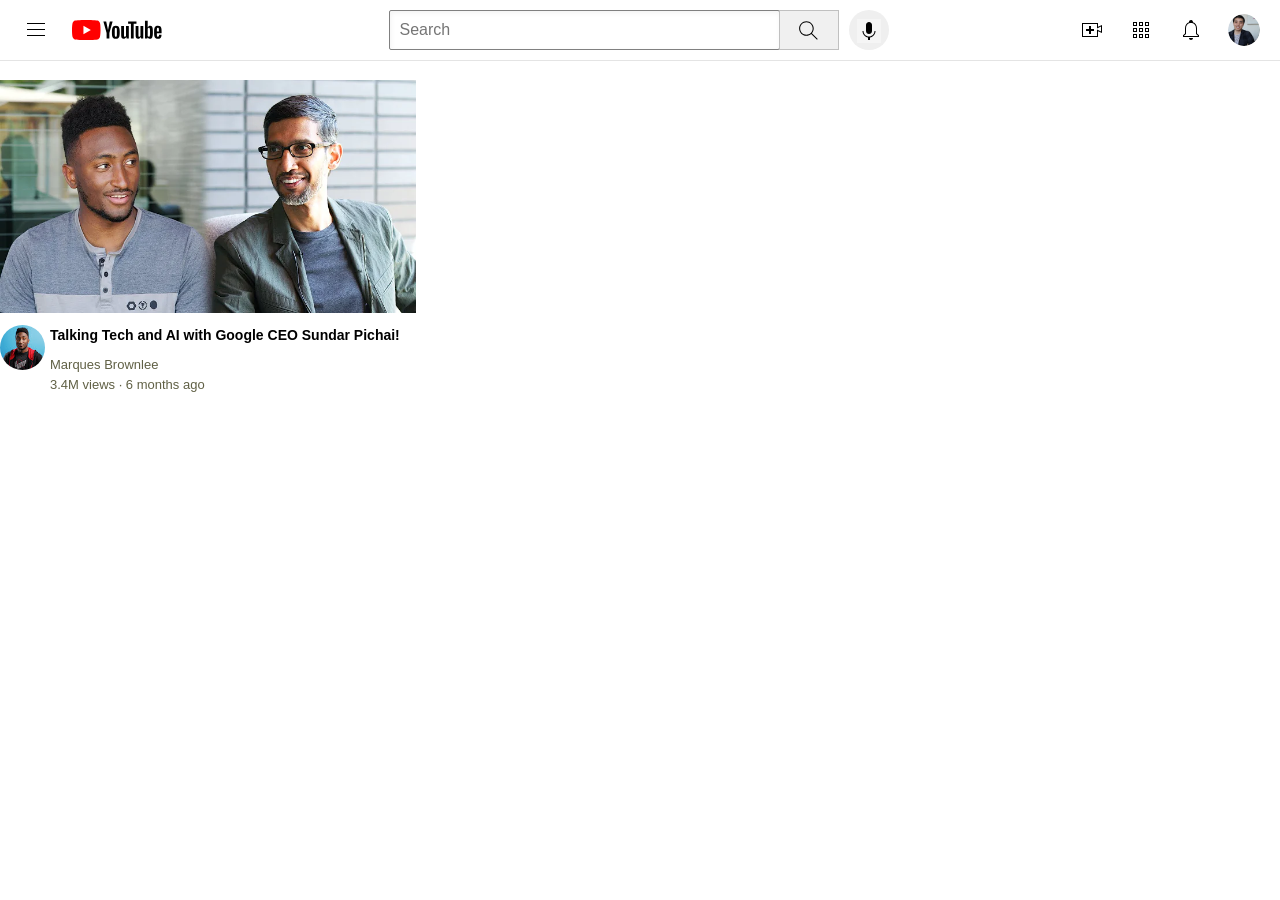
<file: index.html>
<!DOCTYPE html>
<html>
    <head>
        <title>YouTube.com Clone</title>
        <link rel="stylesheet" href="styles/general.css">
        <link rel="stylesheet" href="styles/video.css">
        <link rel="stylesheet" href="styles/header.css">
    </head>
    <body>
        <div class="header">
            <div class="left-section">
                <img 
                class="hamburger-menu"
                src="icons/hamburger-menu.svg">
                <img class="youtube-logo" 
                src="icons/youtube-logo.svg" alt="">
            </div>
            <div class="middle-section"><input class="search-bar" type="text" placeholder="Search">
            <button class="search-button">
                <img class="search-icon" src="icons/search.svg">
            </button>
            <button class="voice-search-button">
                <img class="voice-search-icon" src="icons/voice-search-icon.svg">
            </button>
            </div>
            <div class="right-section">
                <img class="upload-icon" src="icons/upload.svg">
                <img class="youtube-apps-icon" src="icons/youtube-apps.svg">
                <img class="notifications-icon" src="icons/notifications.svg">
                <img class="current-user-picture" src="icons/my-channel.jpeg" alt="">
            </div>
        </div>

        <div class="video-grid">
            <div class="video-preview">
                <div class="thumbnail-row">
                    <img class="thumbnail" src="thumbnails/thumbnail-1.webp">
                </div>
            
                <div class="video-ch-grid">
                    <div class="channel-pic">
                        <img class="profile-pic" src="Channel-pics/channel-1.jpeg">
                    </div>
                    <div class="video-info">
                        <p class="video-title">
                            <strong>Talking Tech and AI with Google CEO Sundar Pichai!</strong>
                        </p>
                        <p class="video-author">
                            Marques Brownlee
                        </p>
                        <p class="video-stats">
                            3.4M views &#183; 6 months ago
                        </p>
                    </div>
            
                </div>
            </div>
        </div>
        
    </body>
</html>
</file>
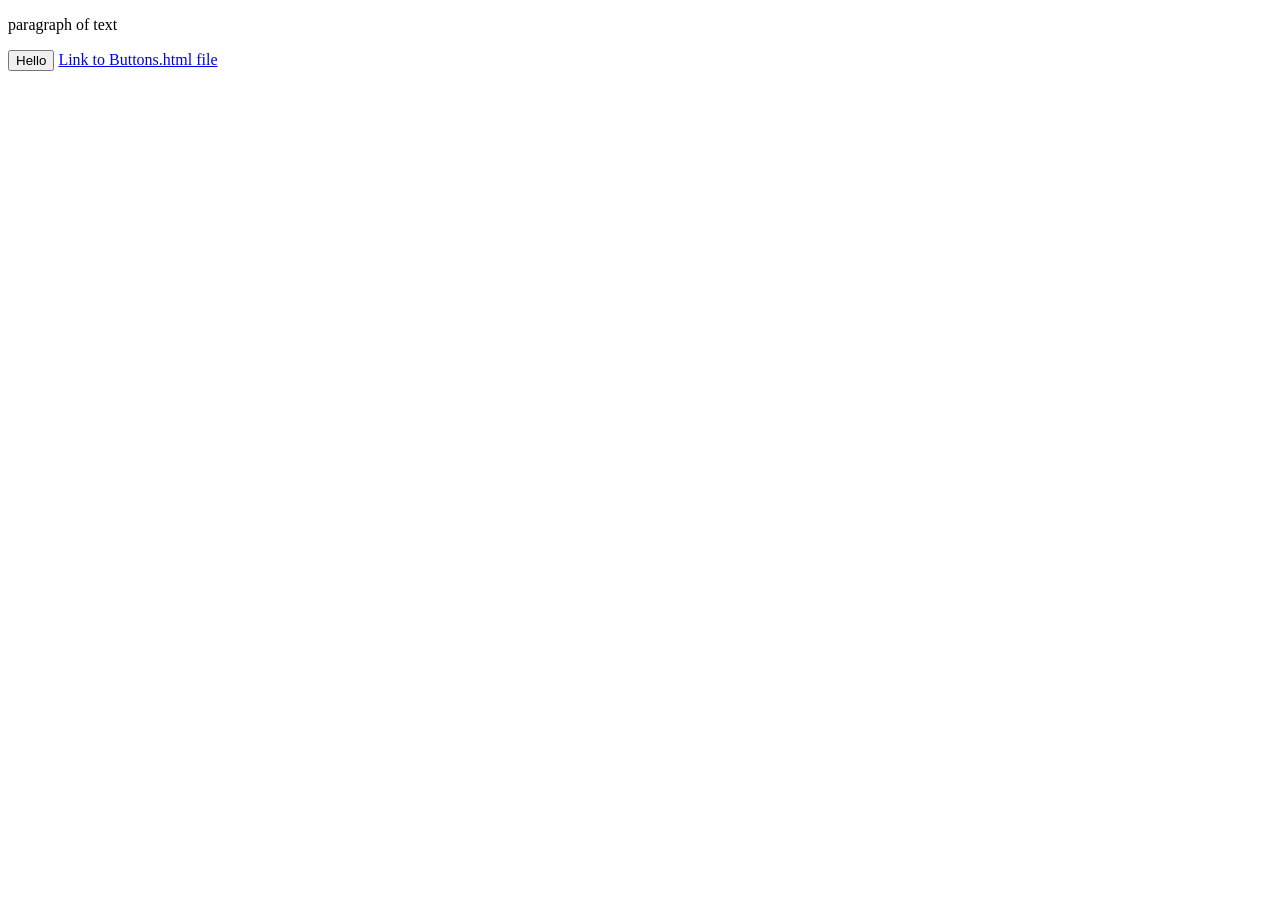
<file: intro-to-html/index.html>
<!DOCTYPE html>
<html>
    <head>
        <title>First Website</title>
    </head>
    <body>
        <p>
            paragraph of text
        </p>
        <button>
            Hello
        </button>
        <a href="buttons.html" target="_blank">
            Link to Buttons.html file
        </a>
    </body>
</html>
</file>
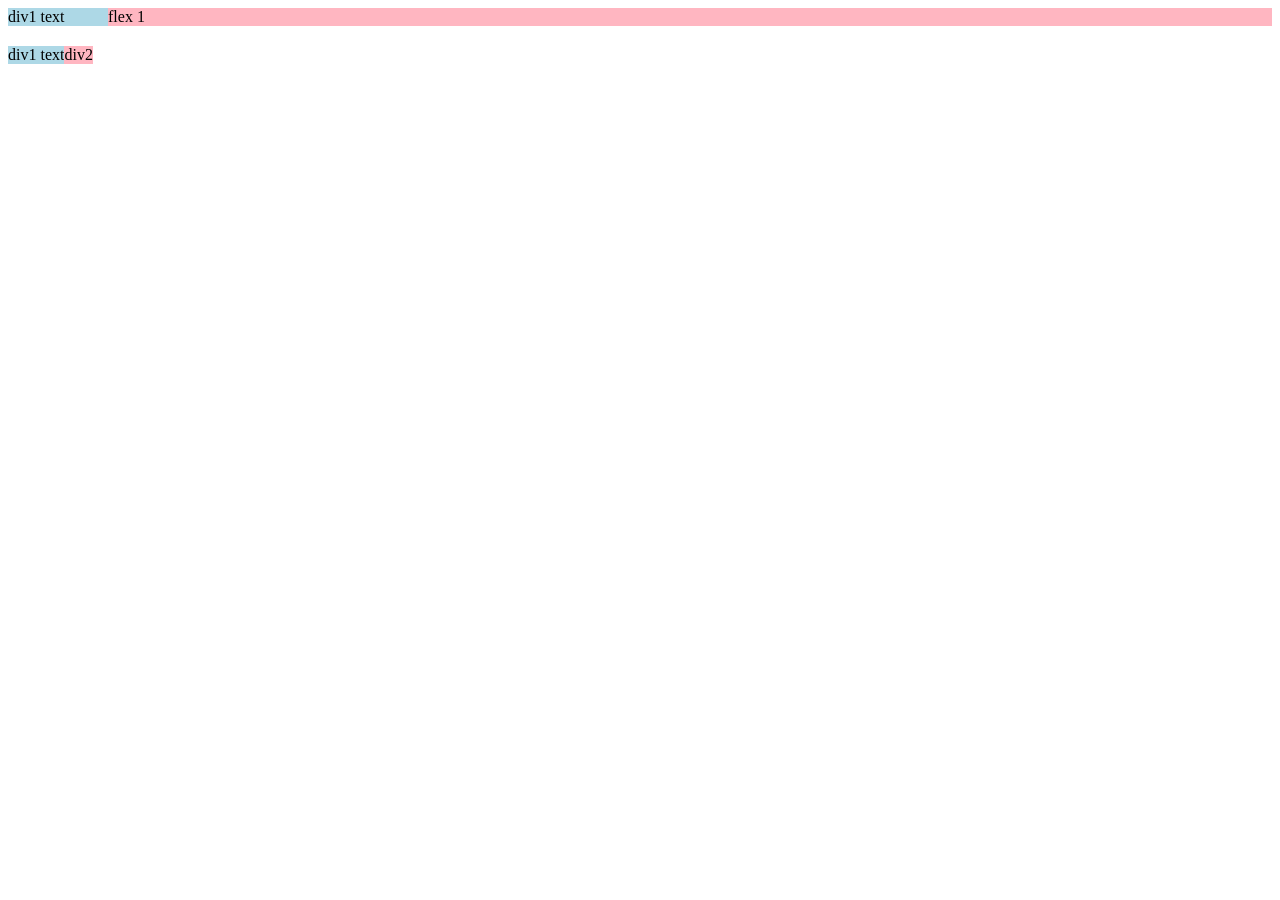
<file: flexbox.html>
<!DOCTYPE html>
<html>
    <head>
       <title>flexbox practice</title> 
    </head>
    <body>
        <div style="
            display:flex;
            flex-direction: row;
            margin-bottom: 20px;">
            <div style="background-color: lightblue; width: 100px">div1 text</div>
            <div style="background-color: lightpink; flex: 1;">flex 1</div>
        </div>

        <div style="
            display:flex; 
            flex-direction: row;
            ">
            <div style="background-color: lightblue;">
                div1 text
            </div>
            <div style="background-color: lightpink;">
                div2
            </div>
        </div>
    </body>
</html>
</file>
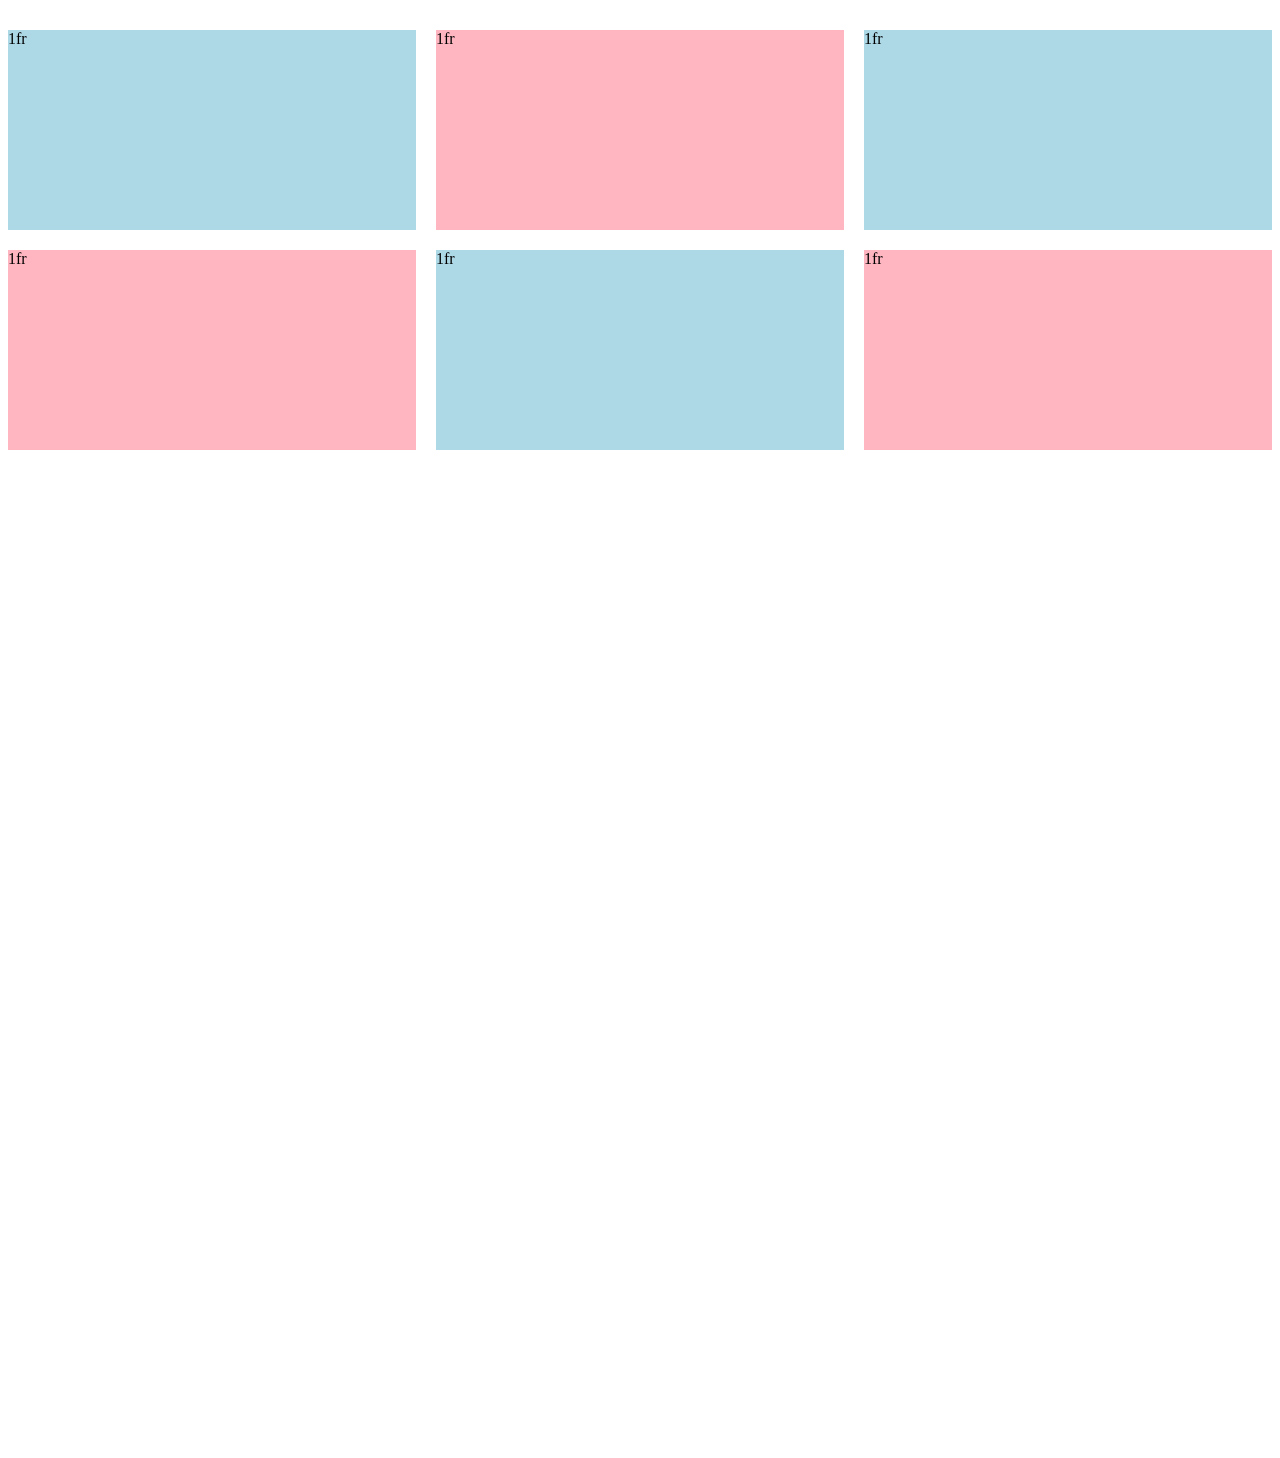
<file: grid.html>
<!DOCTYPE html>
<html>
    <head>
        <Title>Grid Practice</Title>
    </head>
    <body style="padding-bottom: 1000px;">
        <div style="
                    margin-top: 30px;
                    display: grid;
                    grid-template-columns: 1fr 1fr 1fr;
                    column-gap: 20px;
                    row-gap: 20px;">
            <div style="background-color: lightblue; height: 200px;">1fr</div>
            <div style="background-color: lightpink; height: 200px;">1fr</div>
            <div style="background-color: lightblue; height: 200px;">1fr</div>
            <div style="background-color: lightpink; height: 200px;">1fr</div>
            <div style="background-color: lightblue; height: 200px;">1fr</div>
            <div style="background-color: lightpink; height: 200px;">1fr</div>
        </div>
    </body>
</html>
</file>
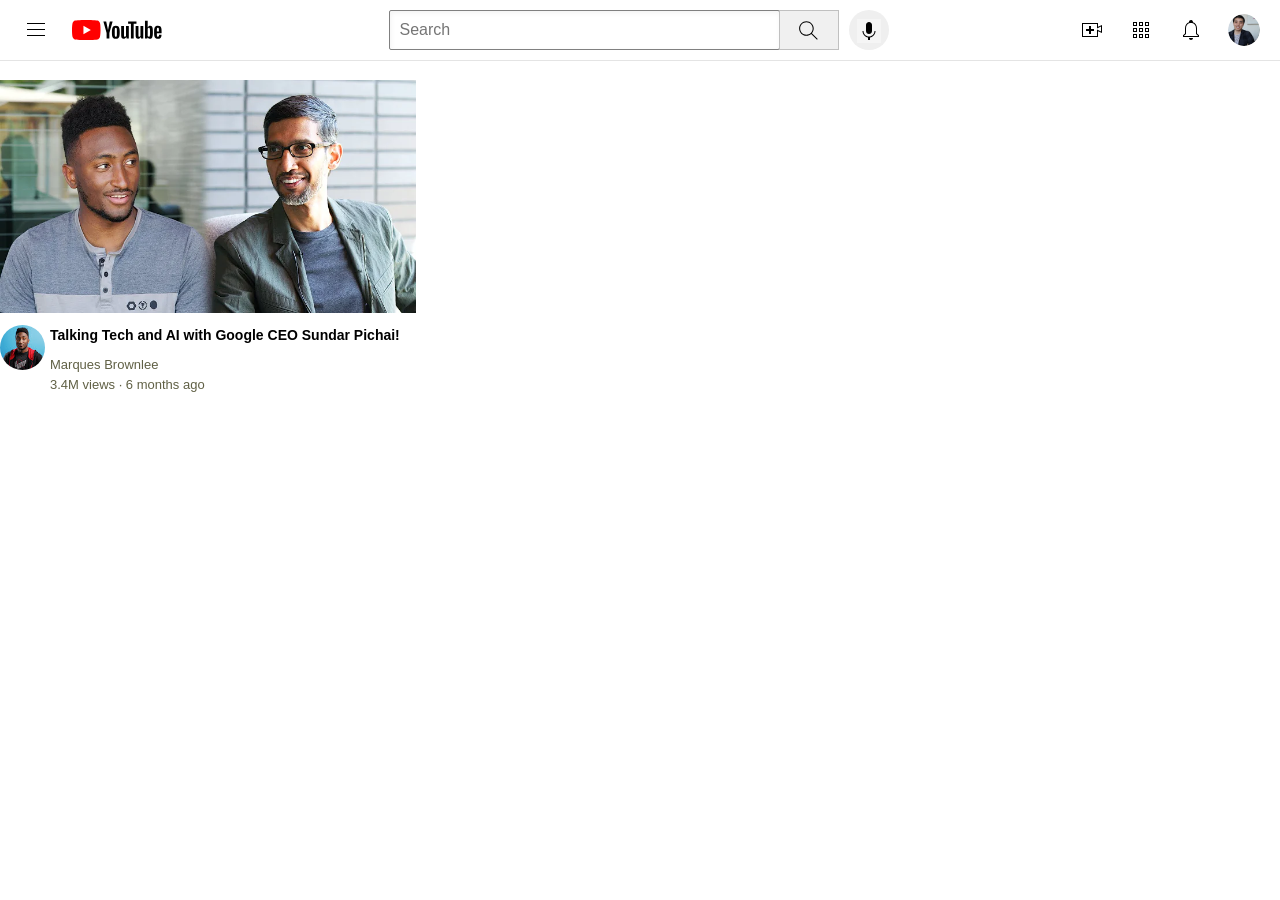
<file: youtube.html>
<!DOCTYPE html>
<html>
    <head>
        <title>YouTube.com Clone</title>
        <link rel="stylesheet" href="styles/general.css">
        <link rel="stylesheet" href="styles/video.css">
        <link rel="stylesheet" href="styles/header.css">
    </head>
    <body>
        <div class="header">
            <div class="left-section">
                <img 
                class="hamburger-menu"
                src="icons/hamburger-menu.svg">
                <img class="youtube-logo" 
                src="icons/youtube-logo.svg" alt="">
            </div>
            <div class="middle-section"><input class="search-bar" type="text" placeholder="Search">
            <button class="search-button">
                <img class="search-icon" src="icons/search.svg">
            </button>
            <button class="voice-search-button">
                <img class="voice-search-icon" src="icons/voice-search-icon.svg">
            </button>
            </div>
            <div class="right-section">
                <img class="upload-icon" src="icons/upload.svg">
                <img class="youtube-apps-icon" src="icons/youtube-apps.svg">
                <img class="notifications-icon" src="icons/notifications.svg">
                <img class="current-user-picture" src="icons/my-channel.jpeg" alt="">
            </div>
        </div>

        <div class="video-grid">
            <div class="video-preview">
                <div class="thumbnail-row">
                    <img class="thumbnail" src="thumbnails/thumbnail-1.webp">
                </div>
            
                <div class="video-ch-grid">
                    <div class="channel-pic">
                        <img class="profile-pic" src="Channel-pics/channel-1.jpeg">
                    </div>
                    <div class="video-info">
                        <p class="video-title">
                            <strong>Talking Tech and AI with Google CEO Sundar Pichai!</strong>
                        </p>
                        <p class="video-author">
                            Marques Brownlee
                        </p>
                        <p class="video-stats">
                            3.4M views &#183; 6 months ago
                        </p>
                    </div>
            
                </div>
            </div>
        </div>
        
    </body>
</html>
</file>
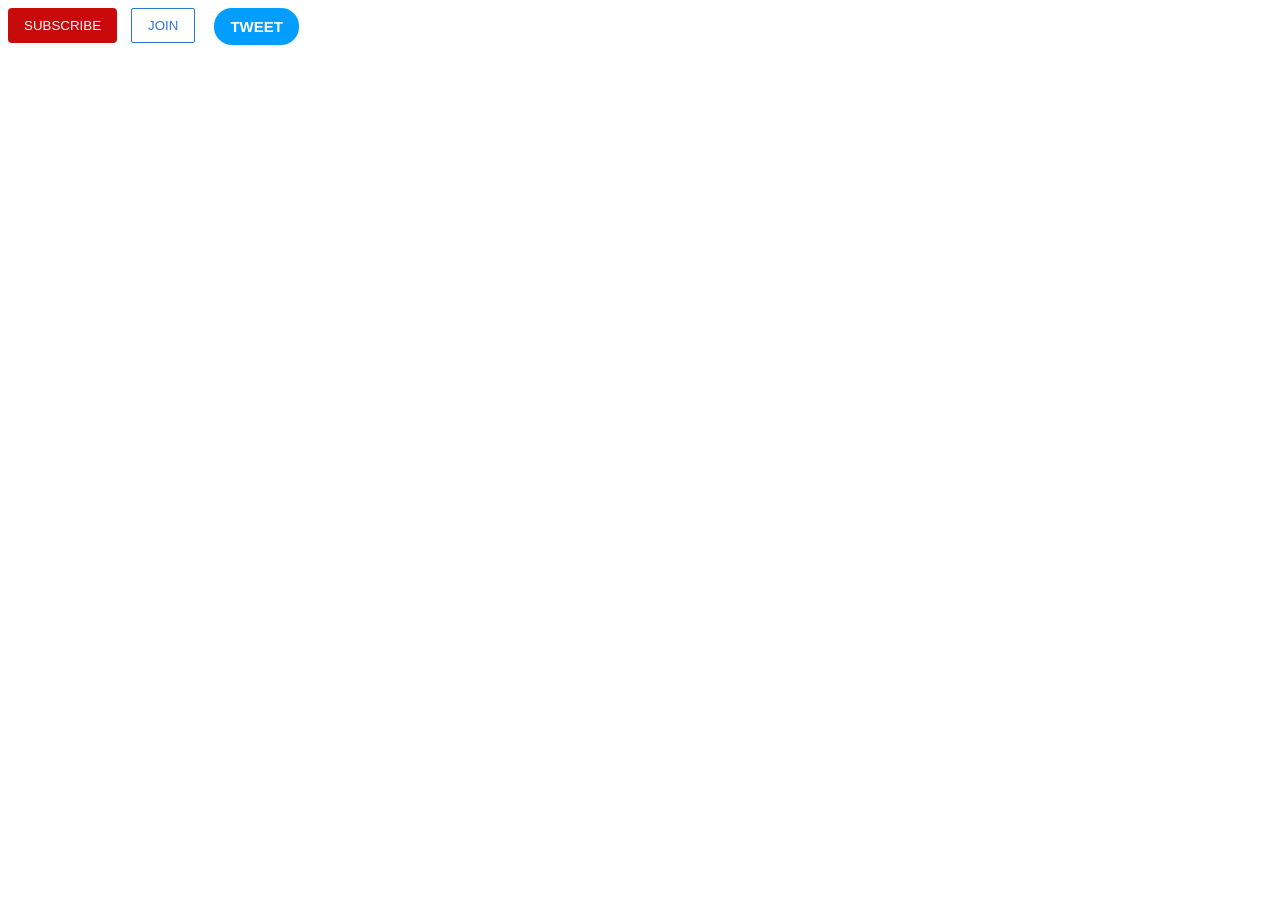
<file: intro-to-html/buttons.html>
<!DOCTYPE html>
<html>
    <head>
        <title>BUTTONS</title>
        <link rel="stylesheet" href="styles/buttons.css">
    </head>
    <body>
        <button class="subscribe-button">
            SUBSCRIBE
        </button>
        <button class="join-button">
            JOIN
        </button>
        <button class="tweet-button">
            TWEET
        </button>
    </body>
</html>
</file>
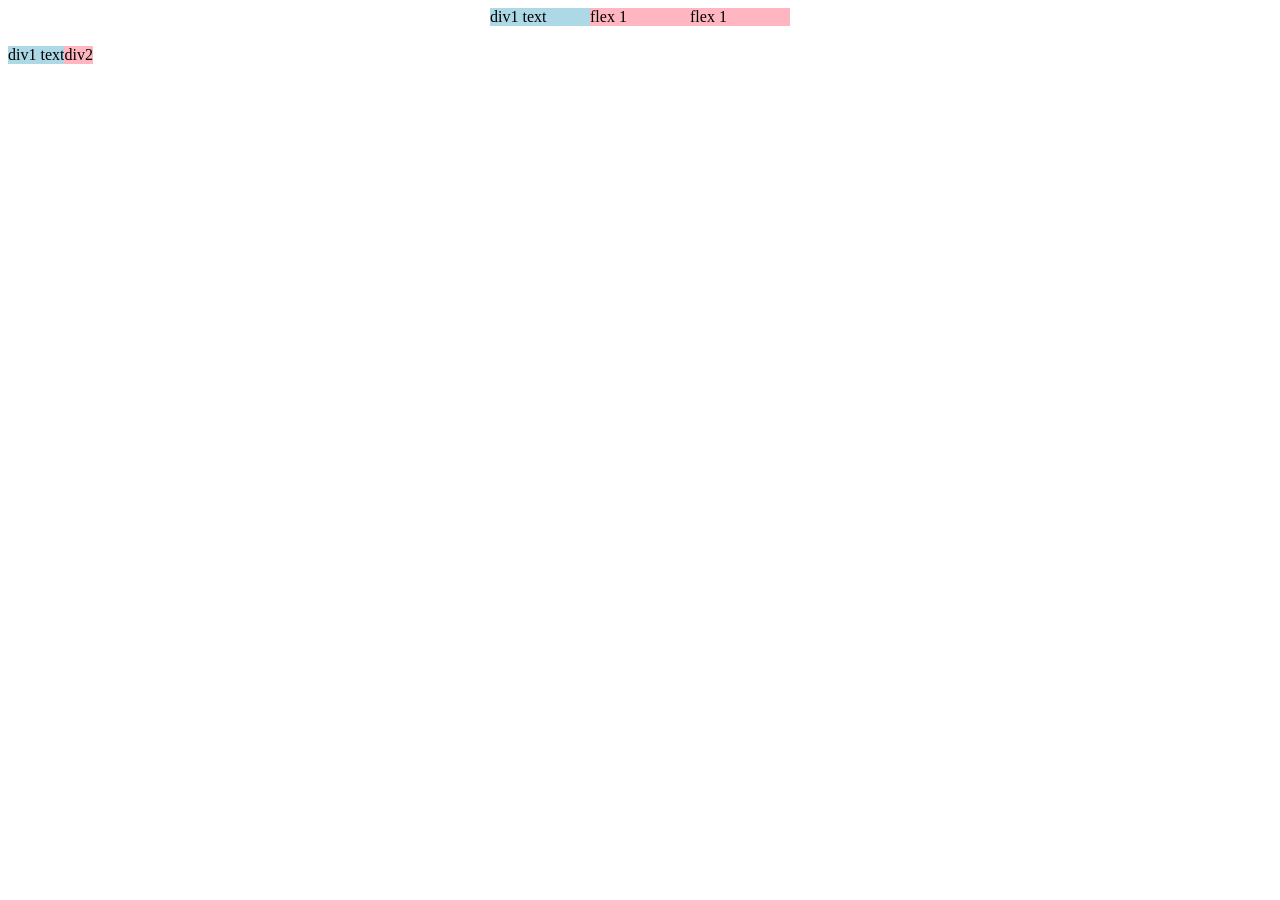
<file: intro-to-html/flexbox.html>
<!DOCTYPE html>
<html>
    <head>
       <title>flexbox practice</title> 
    </head>
    <body>
        <div style="
            display:flex;
            flex-direction: row;
            margin-bottom: 20px;
            justify-content: center;
            align-items: center;">
            <div style="background-color: lightblue; width: 100px">div1 text</div>
            <div style="background-color: lightpink; width: 100px;">flex 1</div>
            <div style="background-color: lightpink; width: 100px;">flex 1</div>
        </div>

        <div style="
            display:flex; 
            flex-direction: row;
            ">
            <div style="background-color: lightblue;">
                div1 text
            </div>
            <div style="background-color: lightpink;">
                div2
            </div>
        </div>
    </body>
</html>
</file>
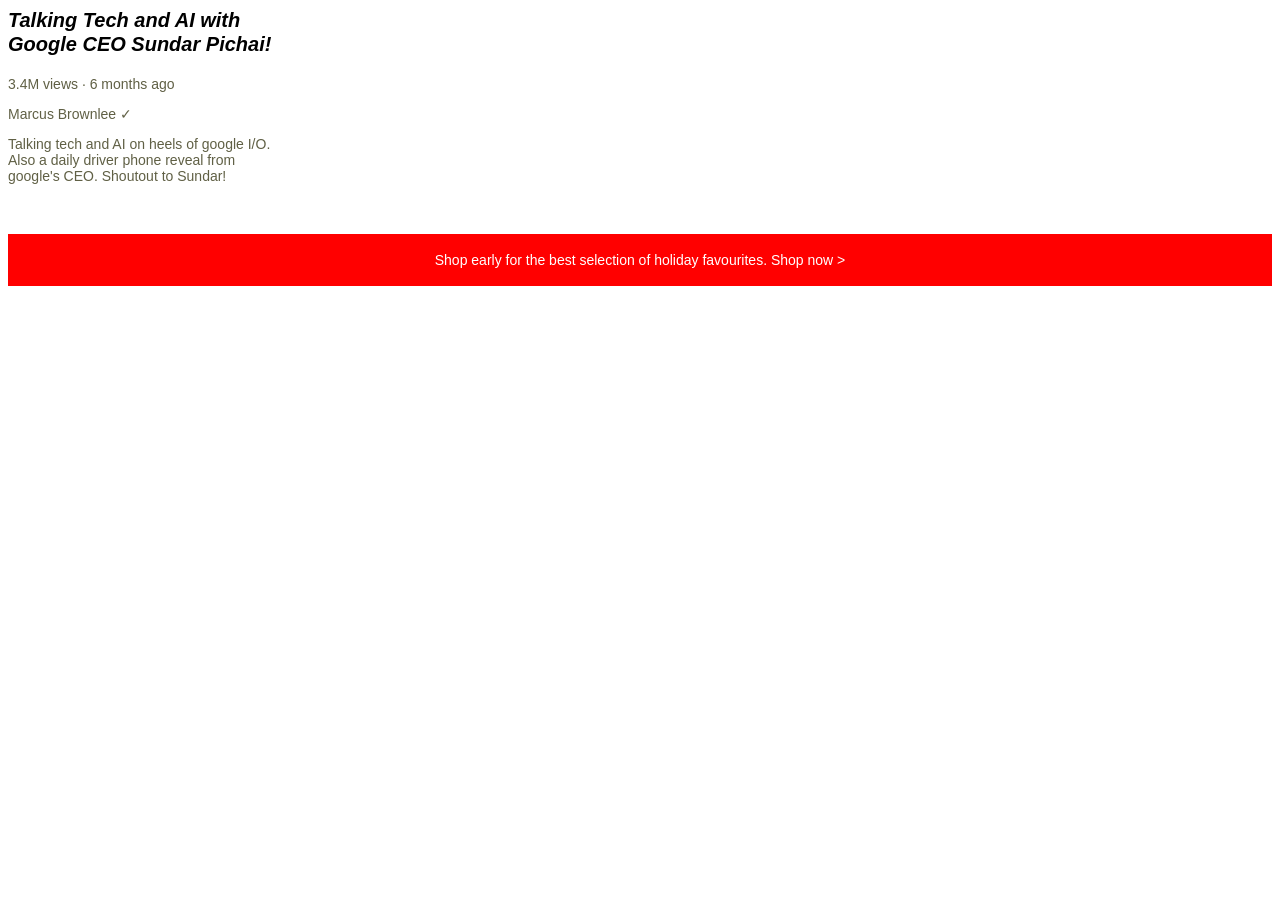
<file: intro-to-html/text.html>
<!DOCTYPE html>
<html>
    <head>
        <title>TEXT STYLING</title>
        <link rel="stylesheet" href="styles/text.css">
    </head>
    <body>
        <p class="video-title">
            Talking Tech and AI with Google CEO Sundar Pichai!
        </p>
        
        <p class="video-stats">
            3.4M views &#183; 6 months ago
        </p>
        
        <p class="video-author">
            Marcus Brownlee &#10003;
        </p>
        
        <p class="video-description">
            Talking tech and AI on heels of google I/O. Also a daily driver phone reveal from google's CEO. Shoutout to Sundar!
        </p>
        
        <p class="apple-text">
            Shop early for the best selection of holiday favourites. <span class="span-example"> Shop now > </span>
        </p>
    </body>
</html>
</file>
<file: styles/general.css>
p {
     font-family: Arial;
     margin-top: 0;
     margin-bottom: 0;
 }
 body{
    margin: 0;
    padding-top: 60px;
    padding-bottom: 0;
 }
</file>
<file: styles/video.css>
.video-title {
    margin-top: 0;
    font-size: 14px;
    font-weight: 500;
    line-height: 20px;
    margin-bottom: 12px;
}

.video-stats,
.video-author {
    display: block;
    color: rgb(96, 96, 69);
    font-size: 13px;
    margin-bottom: 5px;
}

.video-preview {}

.video-ch-grid {
    display: grid;
    grid-template-columns: 50px 1fr;
}

.channel-pic {
    padding-right: 5px;
}

.video-info {}

.profile-pic {
    width: 100%;
    border-radius: 40px;
}

.thumbnail-row {
    margin-bottom: 12px;
}

.video-grid {
    display: grid;
    grid-template-columns: 1fr 1fr 1fr;
    column-gap: 16px;
    row-gap: 40px;
    margin-top: 20px;
}

.thumbnail {
    width: 100%;
    display: block;
}
</file>
<file: styles/header.css>
.header {
    height: 60px;
    display: flex;
    justify-content: space-between;
    position: fixed;
    top:0;
    left: 0;
    right: 0;
    background-color: white;
    border-bottom-width: 1px;
    border-bottom-style: solid;
    border-bottom-color: rgb(228,228,228);
}
.left-section{
    display:flex;
    align-items: center;
}
.hamburger-menu{
    height: 24px;
    margin-left: 24px;
    margin-right: 24px;
}
.youtube-logo{
    height: 20px;
}
.middle-section{
    flex: 1;
    margin-left: 70px;
    margin-right: 35px;
    max-width: 500px;
    display: flex;
    align-items: center;
}
.search-button{
    height: 40px;
    width: 60px;
    background-color: rgb(240, 240, 240);
    border-width: 1px;
    border-style: solid;
    border-color: rgb(192,192,192);
    margin-left: -1px;
    margin-right: 10px;
}
.search-icon{
    height: 25px;
    margin-top: 4px;
}
.voice-search-button{
    height: 40px;
    width: 40px;
    border-radius: 20px;
    border: none;
}
.voice-search-icon{
    height: 24px;
    margin-top: 4px;
    background-color: rgb(245, 245, 245);
}
.search-bar {
    flex: 1;
    height: 36px;
    padding-left: 10px;
    font-size: 16px;
    border-width: 1px;
    border-style: solid;
    border-color: gray;
    border-radius: 2px;
    box-shadow: inset 1px 2px 5px rgba(0,0,0,0.05);
    width: 0;
}
.search-bar::placeholder{
    font-family: Arial, Helvetica, sans-serif;
    font-size: 16px;
}
.right-section{
    width: 180px;
    margin-right: 20px;
    display: flex;
    align-items: center;
    justify-content: space-between;
    flex-shrink: 0;
}
.upload-icon{
    height: 24px;
}
.youtube-apps-icon{
    height: 24px;
}
.notifications-icon{
    height: 24px;
}
.current-user-picture{
   height: 32px;
   border-radius: 16px;
}
</file>
<file: intro-to-html/styles/buttons.css>
.subscribe-button {
    background-color: rgb(200, 10, 10);
    color: white;
    border: none;
    padding-top: 10px;
    padding-bottom: 10px;
    padding-right: 16px;
    padding-left: 16px;
    border-radius: 4px;
    cursor: pointer;
    transition: background-color 0.2s;
    margin-right: 10px;
    vertical-align: top;
}

.subscribe-button:hover {
    opacity: 0.7;
}

.subscribe-button:active {
    opacity: 0.5;
}

.join-button {
    background-color: white;
    border-color: rgb(41, 118, 211);
    border-style: solid;
    border-width: 1px;
    color: rgb(47, 118, 211);
    padding-left: 16px;
    padding-top: 9px;
    padding-right: 16px;
    padding-bottom: 9px;
    border-radius: 2px;
    cursor: pointer;
    transition: opacity 0.2s;
    margin-right: 15px;
    vertical-align: top;
}

.join-button:hover {
    background-color: rgb(41, 118, 211);
    color: white;
}

.join-button:active {
    opacity: 0.7;
}

.tweet-button {
    background-color: rgb(2, 158, 255);
    border: none;
    color: white;
    padding-bottom: 10px;
    padding-left: 16px;
    padding-right: 16px;
    padding-top: 10px;
    border-radius: 18px;
    font-weight: bold;
    font-size: 15px;
    cursor: pointer;
    vertical-align: top;
}

.tweet-button:hover {
    box-shadow: 10px 10px 10px rgba(0, 0, 0, 0.2);
}

.tweet-button:active {
    opacity: 0.8;
}
</file>
<file: intro-to-html/styles/text.css>
p {
    font-family: Arial;
    margin-top: 0;
}

.video-title {
    font-size: 20px;
    font-weight: bold;
    font-style: italic;
    width: 300px;
    line-height: 24px;
}

.video-stats {
    color: rgb(96, 96, 69);
    font-size: 14px;
}

.video-author {
    color: rgb(96, 96, 69);
    font-size: 14px;
}

.video-description {
    color: rgb(96, 96, 69);
    font-size: 14px;
    width: 280px;
}

.apple-text {
    margin-top: 50px;
    margin-bottom: 30px;
    background-color: red;
    font-size: 14px;
    color: white;
    padding-top: 18px;
    padding-bottom: 18px;
    text-align: center;
}

.span-example:hover {
    text-decoration: underline;
}
</file>
